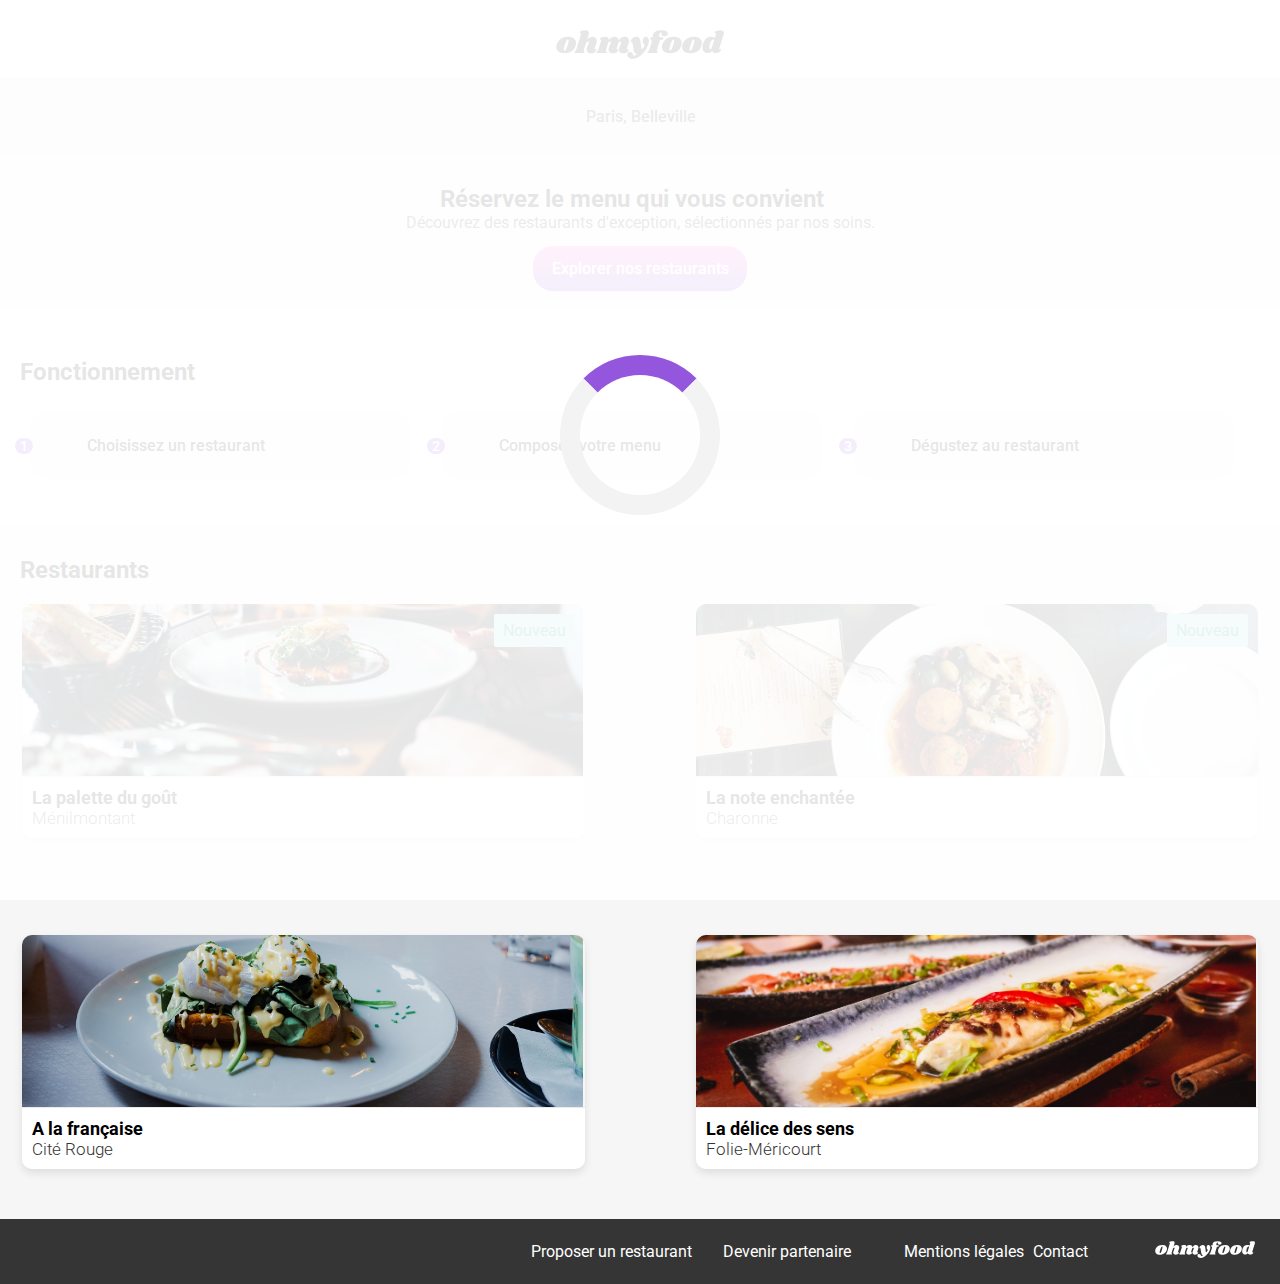
<file: index.html>
<!DOCTYPE html>
<html lang="fr">
<head>
    <meta charset="UTF-8">
    <meta name="viewport" content="width=device-width, initial-scale=1.0">
    <link rel="preconnect" href="https://fonts.googleapis.com">
    <link rel="preconnect" href="https://fonts.gstatic.com" crossorigin>
    <link href="https://fonts.googleapis.com/css2?family=Roboto:ital,wght@0,100;0,300;0,400;0,500;0,700;0,900;1,100;1,300;1,400;1,500;1,700;1,900&family=Shrikhand&display=swap" rel="stylesheet">
    <link rel="stylesheet" href="https://cdnjs.cloudflare.com/ajax/libs/font-awesome/6.2.1/css/all.min.css" integrity="sha512-MV7K8+y+gLIBoVD59lQIYicR65iaqukzvf/nwasF0nqhPay5w/9lJmVM2hMDcnK1OnMGCdVK+iQrJ7lzPJQd1w==" crossorigin="anonymous" referrerpolicy="no-referrer" />
    <link rel="stylesheet" href="assets/css/style.css">
    <title>Ohmyfood</title>
</head>
<body>
    <header class="container-header">
        <div class="container-header-logo">
            <img src="./assets/images/logo/ohmyfood.svg" alt="Logo" class="logo">
        </div>
        <div class="location-container">
            <div class="icone-location-container">
                <i class="fa-solid fa-location-dot"></i>
            </div>
            <div class="adress-location">
                <p class="adress-location-txt">Paris, Belleville</p>
            </div>
        </div>
    </header>
    <div class="loading-overlay">
        <div class="loader"></div>
        <div class="progress-bar-container">
            <div class="progress-bar"></div>
        </div>
    </div>
    <main class="container-main">
        <section class="entete">
            <div class="entete-title-container">
                <h1>Réservez le menu qui vous convient</h1>
            </div>
            <div class="entete-info-container">
                <p>Découvrez des restaurants d'exception, sélectionnés par nos soins.</p>
            </div>
            <div class="entete-btn-container">
                <a href="#restaurants" class="entete-btn">Explorer nos restaurants</a>
            </div>
        </section>
        <section class="fonctionnement">
            <div class="fonctionnement-title">
                <h2>Fonctionnement</h2>
            </div>
            <nav class="fonctionnement-nav">
                <ul class="fonctionnement-nav-container">
                    <li class="fonctionnement-nav-txt">
                        <a href="">
                            <div class="fonctionnement-nav-link">
                                <p class="fonctionnement-pastille">1</p>
                                <i class="fa-solid fa-mobile-screen-button fonctionnement-icone"></i>
                                <p class="fonctionnement-txt">Choisissez un restaurant</p>
                            </div>
                        </a>
                    </li>
                    <li class="fonctionnement-nav-txt">
                        <a href="">
                            <div class="fonctionnement-nav-link">
                                <p class="fonctionnement-pastille">2</p>
                                <i class="fa-solid fa-list fonctionnement-icone"></i>
                                <p class="fonctionnement-txt">Composez votre menu</p>
                            </div>
                        </a>
                    </li>
                    <li class="fonctionnement-nav-txt">
                        <a href="">
                            <div class="fonctionnement-nav-link">
                                <p class="fonctionnement-pastille">3</p>
                                <i class="fa-solid fa-store fonctionnement-icone"></i>
                                <p class="fonctionnement-txt">Dégustez au restaurant</p>
                            </div>
                        </a>
                    </li>
                </ul>
            </nav>
        </section>
        <section class="restaurants" id="restaurants">
            <div class="restaurants-title">
                <h2>Restaurants</h2>
            </div>
            <div class="restaurants-cards">
                <div class="card-restaurants">
                    <div class="card-restaurants-img">
                        <a href="./lapalettedugout.html">
                            <img src="assets/images/restaurants/jay-wennington.jpg" alt="">
                        </a>
                        <div class="card-restaurants-img-btn">Nouveau</div>
                    </div>
                    <div class="card-restaurant-info">
                        <div class="card-restaurant-info-txt-container">
                            <h3>La palette du goût</h3>
                            <p class="card-restaurant-info-txt">Ménilmontant</p>
                        </div>
                        <div class="card-restaurant-rating">
                            <input type="checkbox" id="rating1" class="rating-checkbox">
                            <label for="rating1" class="fa-regular fa-heart card-restaurant-rating-icone"></label>
                            <label for="rating1" class="fa-solid fa-heart card-restaurant-rating-icone-hover"></label>
                        </div>
                    </div>
                </div>
                <div class="card-restaurants note-enchantee">
                    <div class="card-restaurants-img">
                        <a href="lanoteenchantee.html">
                            <img src="assets/images/restaurants/stil.jpg" alt="">
                        </a>
                        <div class="card-restaurants-img-btn">Nouveau</div>
                    </div>
                    <div class="card-restaurant-info">
                        <div class="card-restaurant-info-txt-container">
                            <h3>La note enchantée</h3>
                            <p class="card-restaurant-info-txt">Charonne</p>
                        </div>
                        <div class="card-restaurant-rating">
                            <input type="checkbox" id="rating2" class="rating-checkbox">
                            <label for="rating2" class="fa-regular fa-heart card-restaurant-rating-icone"></label>
                            <label for="rating2" class="fa-solid fa-heart card-restaurant-rating-icone-hover"></label>
                        </div>
                    </div>
                </div>
                <div class="card-restaurants">
                    <div class="card-restaurants-img">
                        <a href="alafrancaise.html">
                            <img src="assets/images/restaurants/toa-heftiba.jpg" alt="">
                        </a>
                    </div>
                    <div class="card-restaurant-info">
                        <div class="card-restaurant-info-txt-container">
                            <h3>A la française</h3>
                            <p class="card-restaurant-info-txt">Cité Rouge</p>
                        </div>
                        <div class="card-restaurant-rating">
                            <input type="checkbox" id="rating3" class="rating-checkbox">
                            <label for="rating3" class="fa-regular fa-heart card-restaurant-rating-icone"></label>
                            <label for="rating3" class="fa-solid fa-heart card-restaurant-rating-icone-hover"></label>
                        </div>
                    </div>
                </div>
                <div class="card-restaurants">
                    <div class="card-restaurants-img">
                        <a href="ledelicedessens.html">
                            <img src="assets/images/restaurants/louis-hansel-shotsoflouis.jpg" alt="">
                        </a>
                    </div>
                    <div class="card-restaurant-info">
                        <div class="card-restaurant-info-txt-container">
                            <h3>La délice des sens</h3>
                            <p class="card-restaurant-info-txt">Folie-Méricourt</p>
                        </div>
                        <div class="card-restaurant-rating">
                            <input type="checkbox" id="rating4" class="rating-checkbox">
                            <label for="rating4" class="fa-regular fa-heart card-restaurant-rating-icone"></label>
                            <label for="rating4" class="fa-solid fa-heart card-restaurant-rating-icone-hover"></label>
                        </div>
                    </div>
                </div>
            </div>
        </section>
    </main>
    <footer class="container-footer">
        <div class="footer">
            <div class="footer-logo-container">
                <img src="assets/images/logo/ohmyfood.svg" alt="">
            </div>
            <div class="footer-info-container">
                <ul class="footer-info-txt-container1">
                    <li class="footer-info-txt-content1">
                        <a href="">
                            <div class="footer-info-txt-content-container">
                                <div class="footer-icon-container">
                                    <i class="fa-solid fa-utensils footer-info-icone"></i>
                                </div>
                                <div class="footer-text-container">
                                    <p class="footer-info-txt-content-txt">Proposer un restaurant</p>
                                </div>
                            </div>
                        </a>
                    </li>
                    <li class="footer-info-txt-content1">
                        <a href="">
                            <div class="footer-info-txt-content-container">
                                <div class="footer-icon-container">
                                    <i class="fa-solid fa-handshake-angle footer-info-icone"></i>
                                </div>
                                <div class="footer-text-container">
                                    <p class="footer-info-txt-content-txt">Devenir partenaire</p>
                                </div>
                            </div>
                        </a>
                    </li>
                </ul>
                <ul class="footer-info-txt-container2">
                    <li class="footer-info-txt-content2">
                        <a href="">
                            <p class="footer-info-txt-content-txt">Mentions légales</p>
                        </a>
                    </li>
                    <li class="footer-info-txt-content2">
                        <a href="mailto:contact@ohmyfood.com">
                            <p class="footer-info-txt-content-txt">Contact</p>
                        </a>
                    </li>
                </ul>
            </div>
        </div>
    </footer>
</body>
</html>
</file>
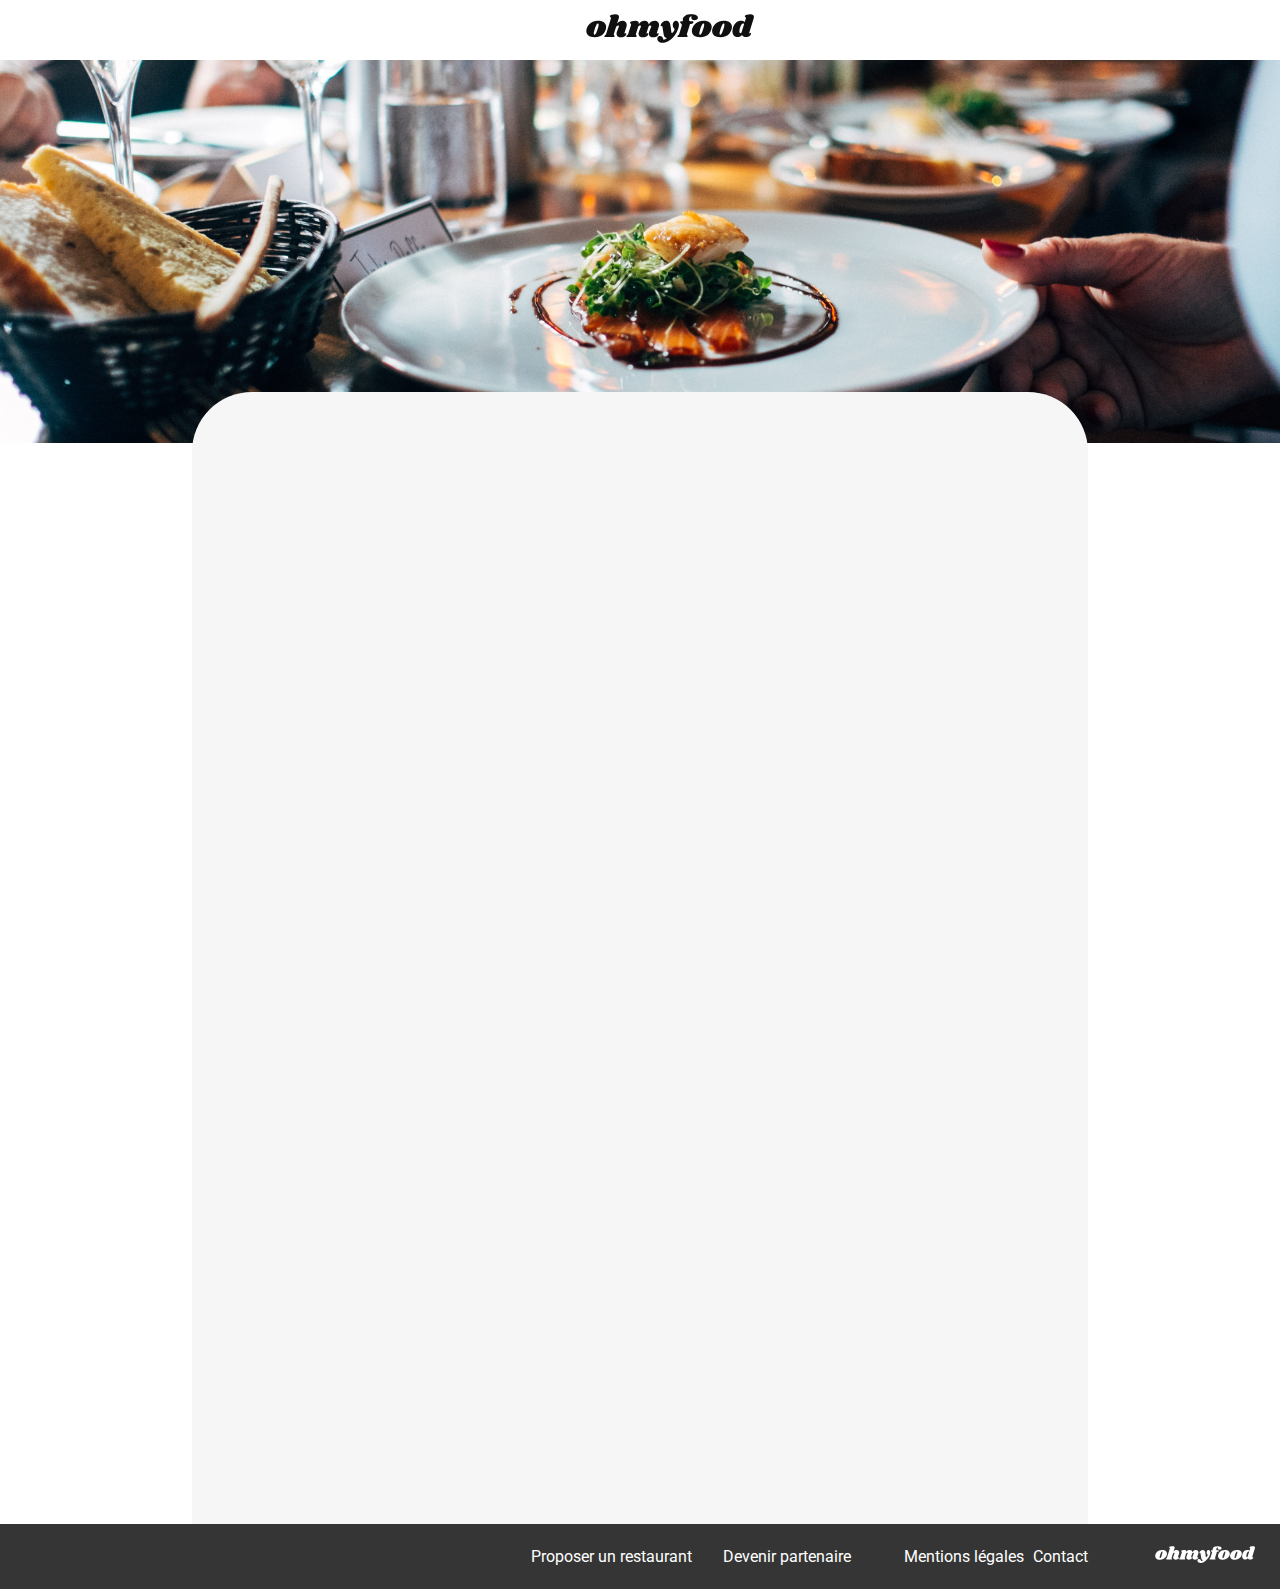
<file: alafrancaise.html>
<!DOCTYPE html>
<html lang="fr">
<head>
    <meta charset="UTF-8">
    <meta name="viewport" content="width=device-width, initial-scale=1.0">
    <link rel="preconnect" href="https://fonts.googleapis.com">
    <link rel="preconnect" href="https://fonts.gstatic.com" crossorigin>
    <link href="https://fonts.googleapis.com/css2?family=Roboto:ital,wght@0,100;0,300;0,400;0,500;0,700;0,900;1,100;1,300;1,400;1,500;1,700;1,900&family=Shrikhand&display=swap" rel="stylesheet">
    <link rel="stylesheet" href="https://cdnjs.cloudflare.com/ajax/libs/font-awesome/6.2.1/css/all.min.css" integrity="sha512-MV7K8+y+gLIBoVD59lQIYicR65iaqukzvf/nwasF0nqhPay5w/9lJmVM2hMDcnK1OnMGCdVK+iQrJ7lzPJQd1w==" crossorigin="anonymous" referrerpolicy="no-referrer" />
    <link rel="stylesheet" href="assets/css/style.css">
    <link rel="stylesheet" href="assets/css/style-menu.css">
    <title>Ohmyfood</title>
</head>
<body>
    <header class="container-menu-header">
        <div class="container-menu-header-logo">
            <div class="btn-back-container">
                <a href="index.html">
                    <i class="fa-solid fa-arrow-left icone-menu" title="page d'acceuil" aria-hidden="true"></i>
                </a>
            </div>
            <div class="logo-container">
                <img src="./assets/images/logo/ohmyfood.svg" alt="Logo" class="logo">
            </div>
        </div>
    </header>
    <main class="container-menu">
        <div class="menu-entete">
            <img src="assets/images/restaurants/jay-wennington.jpg" alt="" class="menu-entete-img">
        </div>
        <section class="content">
            <div class="menu-title fade-in-section">
                <div class="menu-entete-title-container fade-in-section">
                    <h1 class="menut-entete-title">À la française</h1>
                </div>
                <div class="card-restaurant-rating card-menu-rating">
                    <input type="checkbox" id="rating1" class="rating-checkbox">
                    <label for="rating1" class="fa-regular fa-heart card-restaurant-rating-icone"></label>
                    <label for="rating1" class="fa-solid fa-heart card-restaurant-rating-icone-hover"></label>
                </div>
            </div>
            <div class="menu-detail fade-in-section">
                <div class="menu-detail-title-container">
                    <h2 class="menu-detail-title">Entrées</h2>
                </div>
                <a href="">
                    <div class="menu-card">
                        <div class="menu-card-container">
                            <h3 class="menu-card-title">Tartare de poulpe acidulé</h3>
                            <p class="menu-card-name">Aux zestes d'orange</p>
                        </div>
                        <div class="menu-card-price-container">
                            25€
                        </div>
                        <div class="menu-card-extra">
                            <i class="fas fa-check-circle"></i>
                        </div>
                    </div>
                </a>
                <a href="">
                    <div class="menu-card">
                        <div class="menu-card-container">
                            <h3 class="menu-card-title">Velouté de légumes d'antan</h3>
                            <p class="menu-card-name">Carotte, panais, topinambour</p>
                        </div>
                        <div class="menu-card-price-container">
                            <p class="menu-card-price">35€</p>
                        </div>
                        <div class="menu-card-extra">
                            <i class="fas fa-check-circle"></i>
                        </div>
                    </div>
                </a>
                <a href="">
                    <div class="menu-card">
                        <div class="menu-card-container">
                            <h3 class="menu-card-title">Soupe à l'oignon</h3>
                            <p class="menu-card-name">Revisitée</p>
                        </div>
                        <div class="menu-card-price-container">
                            <p class="menu-card-price">20€</p>
                        </div>
                        <div class="menu-card-extra">
                            <i class="fas fa-check-circle"></i>
                        </div>
                    </div>
                </a>
            </div>
            <div class="menu-detail fade-in-section">
                <div class="menu-detail-title-container">
                    <h2 class="menu-detail-title">Plats</h2>
                </div>
                <a href="">
                    <div class="menu-card">
                        <div class="menu-card-container">
                            <h3 class="menu-card-title">Coquilles Saint-Jacques</h3>
                            <p class="menu-card-name">Accompagnées d'une purée de panais</p>
                        </div>
                        <div class="menu-card-price-container">
                            <p class="menu-card-price">40€</p>
                        </div>
                        <div class="menu-card-extra">
                            <i class="fas fa-check-circle"></i>
                        </div>
                    </div>
                </a>
                <a href="">
                    <div class="menu-card">
                        <div class="menu-card-container">
                            <h3 class="menu-card-title">Magret de canard</h3>
                            <p class="menu-card-name">Et parmentier de pommes de terre</p>
                        </div>
                        <div class="menu-card-price-container">
                            <p class="menu-card-price">35€</p>
                        </div>
                        <div class="menu-card-extra">
                            <i class="fas fa-check-circle"></i>
                        </div>
                    </div>
                </a>
                <a href="">
                    <div class="menu-card">
                        <div class="menu-card-container">
                            <h3 class="menu-card-title">Pigeonneau d’Ille-et-Vilaine</h3>
                            <p class="menu-card-name">Sur son lit de gnocchis aux légumes</p>
                        </div>
                        <div class="menu-card-price-container">
                            <p class="menu-card-price">44€</p>
                        </div>
                        <div class="menu-card-extra">
                            <i class="fas fa-check-circle"></i>
                        </div>
                    </div>
                </a>
            </div>
            <div class="menu-detail fade-in-section">
                <div class="menu-detail-title-container">
                    <h2 class="menu-detail-title">Desserts</h2>
                </div>
                <a href="">
                    <div class="menu-card">
                        <div class="menu-card-container">
                            <h3 class="menu-card-title">Pétales de violettes glacés</h3>
                            <p class="menu-card-name">Et purée de noisettes</p>
                        </div>
                        <div class="menu-card-price-container">
                            <p class="menu-card-price">18€</p>
                        </div>
                        <div class="menu-card-extra">
                            <i class="fas fa-check-circle"></i>
                        </div>
                    </div>
                </a>
                <a href="">
                    <div class="menu-card">
                        <div class="menu-card-container">
                            <h3 class="menu-card-title">Fondant au chocolat</h3>
                            <p class="menu-card-name">Revisité</p>
                        </div>
                        <div class="menu-card-price-container">
                            <p class="menu-card-price">22€</p>
                        </div>
                        <div class="menu-card-extra">
                            <i class="fas fa-check-circle"></i>
                        </div>
                    </div>
                </a>
                <a href="">
                    <div class="menu-card">
                        <div class="menu-card-container">
                            <h3 class="menu-card-title">Millefeuille croustillant</h3>
                            <p class="menu-card-name">Myrtilles et pâte d’amande</p>
                        </div>
                        <div class="menu-card-price-container">
                            <p class="menu-card-price">23€</p>
                        </div>
                        <div class="menu-card-extra">
                            <i class="fas fa-check-circle"></i>
                        </div>
                    </div>
                </a>
            </div>
            <div class="entete-btn-container menu-btn fade-in-section">
                <button type="submit" class="entete-btn">Commander</button>
            </div>
        </section>
    </main>
    <footer class="container-footer">
        <div class="footer">
            <div class="footer-logo-container">
                <img src="assets/images/logo/ohmyfood.svg" alt="">
            </div>
            <div class="footer-info-container">
                <ul class="footer-info-txt-container1">
                    <li class="footer-info-txt-content1">
                        <a href="">
                            <div class="footer-info-txt-content-container">
                                <div class="footer-icon-container">
                                    <i class="fa-solid fa-utensils footer-info-icone"></i>
                                </div>
                                <div class="footer-text-container">
                                    <p class="footer-info-txt-content-txt">Proposer un restaurant</p>
                                </div>
                            </div>
                        </a>
                    </li>
                    <li class="footer-info-txt-content1">
                        <a href="">
                            <div class="footer-info-txt-content-container">
                                <div class="footer-icon-container">
                                    <i class="fa-solid fa-handshake-angle footer-info-icone"></i>
                                </div>
                                <div class="footer-text-container">
                                    <p class="footer-info-txt-content-txt">Devenir partenaire</p>
                                </div>
                            </div>
                        </a>
                    </li>
                </ul>
                <ul class="footer-info-txt-container2">
                    <li class="footer-info-txt-content2">
                        <a href="">
                            <p class="footer-info-txt-content-txt">Mentions légales</p>
                        </a>
                    </li>
                    <li class="footer-info-txt-content2">
                        <a href="mailto:contact@ohmyfood.com">
                            <p class="footer-info-txt-content-txt">Contact</p>
                        </a>
                    </li>
                </ul>
            </div>
        </div>
    </footer>
</body>
</html>
</file>
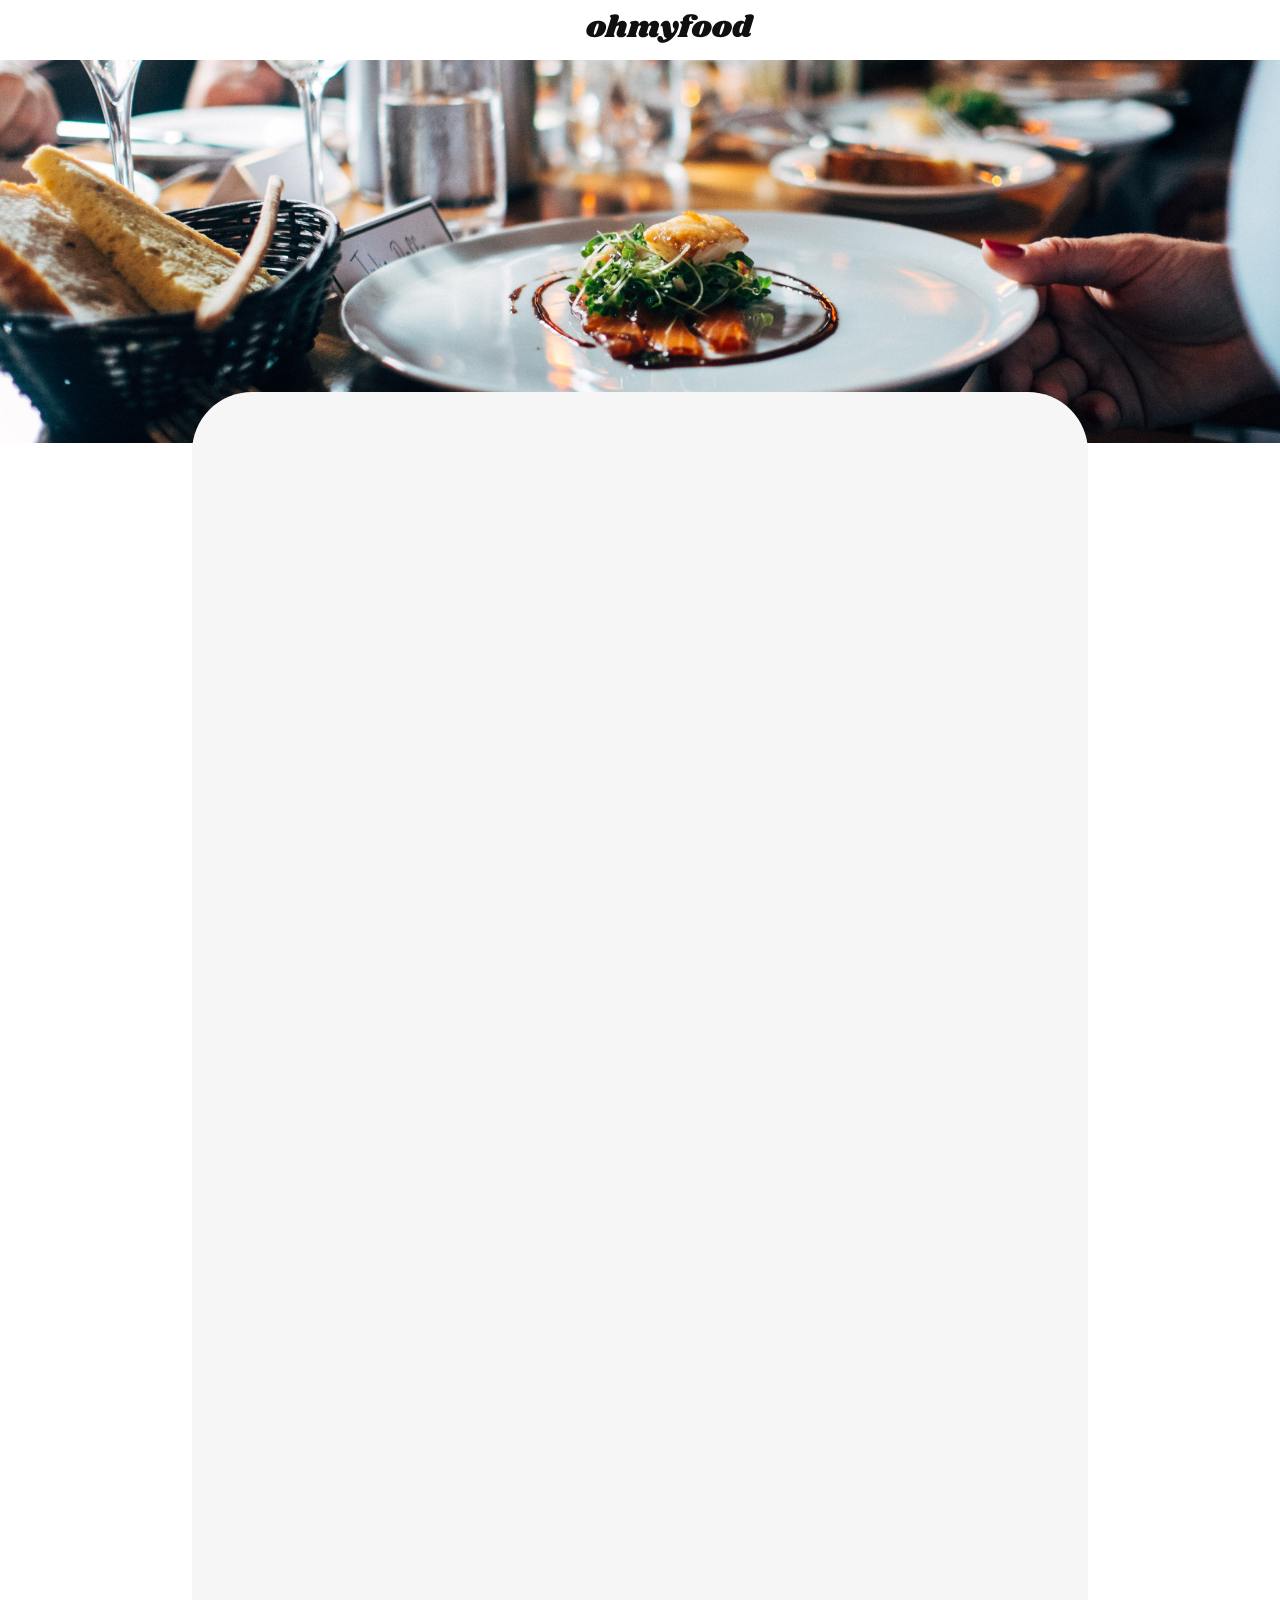
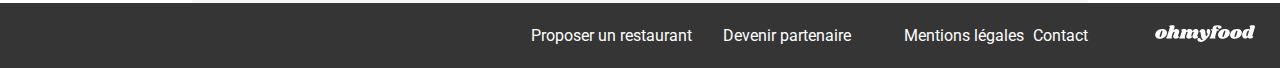
<file: lanoteenchantee.html>
<!DOCTYPE html>
<html lang="fr">
<head>
    <meta charset="UTF-8">
    <meta name="viewport" content="width=device-width, initial-scale=1.0">
    <link rel="preconnect" href="https://fonts.googleapis.com">
    <link rel="preconnect" href="https://fonts.gstatic.com" crossorigin>
    <link href="https://fonts.googleapis.com/css2?family=Roboto:ital,wght@0,100;0,300;0,400;0,500;0,700;0,900;1,100;1,300;1,400;1,500;1,700;1,900&family=Shrikhand&display=swap" rel="stylesheet">
    <link rel="stylesheet" href="https://cdnjs.cloudflare.com/ajax/libs/font-awesome/6.2.1/css/all.min.css" integrity="sha512-MV7K8+y+gLIBoVD59lQIYicR65iaqukzvf/nwasF0nqhPay5w/9lJmVM2hMDcnK1OnMGCdVK+iQrJ7lzPJQd1w==" crossorigin="anonymous" referrerpolicy="no-referrer" />
    <link rel="stylesheet" href="assets/css/style.css">
    <link rel="stylesheet" href="assets/css/style-menu.css">
    <title>Ohmyfood</title>
</head>
<body>
    <header class="container-menu-header">
        <div class="container-menu-header-logo">
            <div class="btn-back-container">
                <a href="index.html">
                    <i class="fa-solid fa-arrow-left icone-menu" title="page d'acceuil" aria-hidden="true"></i>
                </a>
            </div>
            <div class="logo-container">
                <img src="./assets/images/logo/ohmyfood.svg" alt="Logo" class="logo">
            </div>
        </div>
    </header>
    <main class="container-menu">
        <div class="menu-entete">
            <img src="assets/images/restaurants/jay-wennington.jpg" alt="" class="menu-entete-img">
        </div>
        <section class="content">
            <div class="menu-title fade-in-section">
                <div class="menu-entete-title-container fade-in-section">
                    <h1 class="menut-entete-title">La note enchantée</h1>
                </div>
                <div class="card-restaurant-rating card-menu-rating">
                    <input type="checkbox" id="rating1" class="rating-checkbox">
                    <label for="rating1" class="fa-regular fa-heart card-restaurant-rating-icone"></label>
                    <label for="rating1" class="fa-solid fa-heart card-restaurant-rating-icone-hover"></label>
                </div>
            </div>
            <div class="menu-detail fade-in-section">
                <div class="menu-detail-title-container">
                    <h2 class="menu-detail-title">Entrées</h2>
                </div>
                <a href="">
                    <div class="menu-card">
                        <div class="menu-card-container">
                            <h3 class="menu-card-title">Ravioles de foie gras</h3>
                            <p class="menu-card-name">Accompagnées de leur crème à la truffe</p>
                        </div>
                        <div class="menu-card-price-container">
                            25€
                        </div>
                        <div class="menu-card-extra">
                            <i class="fas fa-check-circle"></i>
                        </div>
                    </div>
                </a>
                <a href="">
                    <div class="menu-card">
                        <div class="menu-card-container">
                            <h3 class="menu-card-title">Caviar osciètre</h3>
                            <p class="menu-card-name">Sur blini à la farine de blé noir</p>
                        </div>
                        <div class="menu-card-price-container">
                            <p class="menu-card-price">35€</p>
                        </div>
                        <div class="menu-card-extra">
                            <i class="fas fa-check-circle"></i>
                        </div>
                    </div>
                </a>
                <a href="">
                    <div class="menu-card">
                        <div class="menu-card-container">
                            <h3 class="menu-card-title">Homard et espuma de potiron</h3>
                            <p class="menu-card-name">Marinés aux zestes d'orange</p>
                        </div>
                        <div class="menu-card-price-container">
                            <p class="menu-card-price">20€</p>
                        </div>
                        <div class="menu-card-extra">
                            <i class="fas fa-check-circle"></i>
                        </div>
                    </div>
                </a>
                <a href="">
                    <div class="menu-card">
                        <div class="menu-card-container">
                            <h3 class="menu-card-title">Foie gras de canard cuit entier</h3>
                            <p class="menu-card-name">Confiture de figue et pain toasté</p>
                        </div>
                        <div class="menu-card-price-container">
                            <p class="menu-card-price">35€</p>
                        </div>
                        <div class="menu-card-extra">
                            <i class="fas fa-check-circle"></i>
                        </div>
                    </div>
                </a>
            </div>
            <div class="menu-detail fade-in-section">
                <div class="menu-detail-title-container">
                    <h2 class="menu-detail-title">Plats</h2>
                </div>
                <a href="">
                    <div class="menu-card">
                        <div class="menu-card-container">
                            <h3 class="menu-card-title">Noix de coquilles Saint-Jacques</h3>
                            <p class="menu-card-name">Sur lit de purée de céleri-rave</p>
                        </div>
                        <div class="menu-card-price-container">
                            <p class="menu-card-price">40€</p>
                        </div>
                        <div class="menu-card-extra">
                            <i class="fas fa-check-circle"></i>
                        </div>
                    </div>
                </a>
                <a href="">
                    <div class="menu-card">
                        <div class="menu-card-container">
                            <h3 class="menu-card-title">Langoustine poêlée</h3>
                            <p class="menu-card-name">Purée de patate douce</p>
                        </div>
                        <div class="menu-card-price-container">
                            <p class="menu-card-price">35€</p>
                        </div>
                        <div class="menu-card-extra">
                            <i class="fas fa-check-circle"></i>
                        </div>
                    </div>
                </a>
                <a href="">
                    <div class="menu-card">
                        <div class="menu-card-container">
                            <h3 class="menu-card-title">Mijoté de queue de bœuf</h3>
                            <p class="menu-card-name">Et riz sauvage aux zestes de citron</p>
                        </div>
                        <div class="menu-card-price-container">
                            <p class="menu-card-price">44€</p>
                        </div>
                        <div class="menu-card-extra">
                            <i class="fas fa-check-circle"></i>
                        </div>
                    </div>
                </a>
            </div>
            <div class="menu-detail fade-in-section">
                <div class="menu-detail-title-container">
                    <h2 class="menu-detail-title">Desserts</h2>
                </div>
                <a href="">
                    <div class="menu-card">
                        <div class="menu-card-container">
                            <h3 class="menu-card-title">Macaron noisette et chocolat</h3>
                            <p class="menu-card-name">Glace au caramel brun et sel de Guérande</p>
                        </div>
                        <div class="menu-card-price-container">
                            <p class="menu-card-price">18€</p>
                        </div>
                        <div class="menu-card-extra">
                            <i class="fas fa-check-circle"></i>
                        </div>
                    </div>
                </a>
                <a href="">
                    <div class="menu-card">
                        <div class="menu-card-container">
                            <h3 class="menu-card-title">Baba au rhum revisité</h3>
                            <p class="menu-card-name">Avec son coulis de citron</p>
                        </div>
                        <div class="menu-card-price-container">
                            <p class="menu-card-price">22€</p>
                        </div>
                        <div class="menu-card-extra">
                            <i class="fas fa-check-circle"></i>
                        </div>
                    </div>
                </a>
                <a href="">
                    <div class="menu-card">
                        <div class="menu-card-container">
                            <h3 class="menu-card-title">Tarte au citron meringuée</h3>
                            <p class="menu-card-name">Déstructurée</p>
                        </div>
                        <div class="menu-card-price-container">
                            <p class="menu-card-price">23€</p>
                        </div>
                        <div class="menu-card-extra">
                            <i class="fas fa-check-circle"></i>
                        </div>
                    </div>
                </a>
            </div>
            <div class="entete-btn-container menu-btn fade-in-section">
                <button type="submit" class="entete-btn">Commander</button>
            </div>
        </section>
    </main>
    <footer class="container-footer">
        <div class="footer">
            <div class="footer-logo-container">
                <img src="assets/images/logo/ohmyfood.svg" alt="">
            </div>
            <div class="footer-info-container">
                <ul class="footer-info-txt-container1">
                    <li class="footer-info-txt-content1">
                        <a href="">
                            <div class="footer-info-txt-content-container">
                                <div class="footer-icon-container">
                                    <i class="fa-solid fa-utensils footer-info-icone"></i>
                                </div>
                                <div class="footer-text-container">
                                    <p class="footer-info-txt-content-txt">Proposer un restaurant</p>
                                </div>
                            </div>
                        </a>
                    </li>
                    <li class="footer-info-txt-content1">
                        <a href="">
                            <div class="footer-info-txt-content-container">
                                <div class="footer-icon-container">
                                    <i class="fa-solid fa-handshake-angle footer-info-icone"></i>
                                </div>
                                <div class="footer-text-container">
                                    <p class="footer-info-txt-content-txt">Devenir partenaire</p>
                                </div>
                            </div>
                        </a>
                    </li>
                </ul>
                <ul class="footer-info-txt-container2">
                    <li class="footer-info-txt-content2">
                        <a href="">
                            <p class="footer-info-txt-content-txt">Mentions légales</p>
                        </a>
                    </li>
                    <li class="footer-info-txt-content2">
                        <a href="mailto:contact@ohmyfood.com">
                            <p class="footer-info-txt-content-txt">Contact</p>
                        </a>
                    </li>
                </ul>
            </div>
        </div>
    </footer>
</body>
</html>
</file>
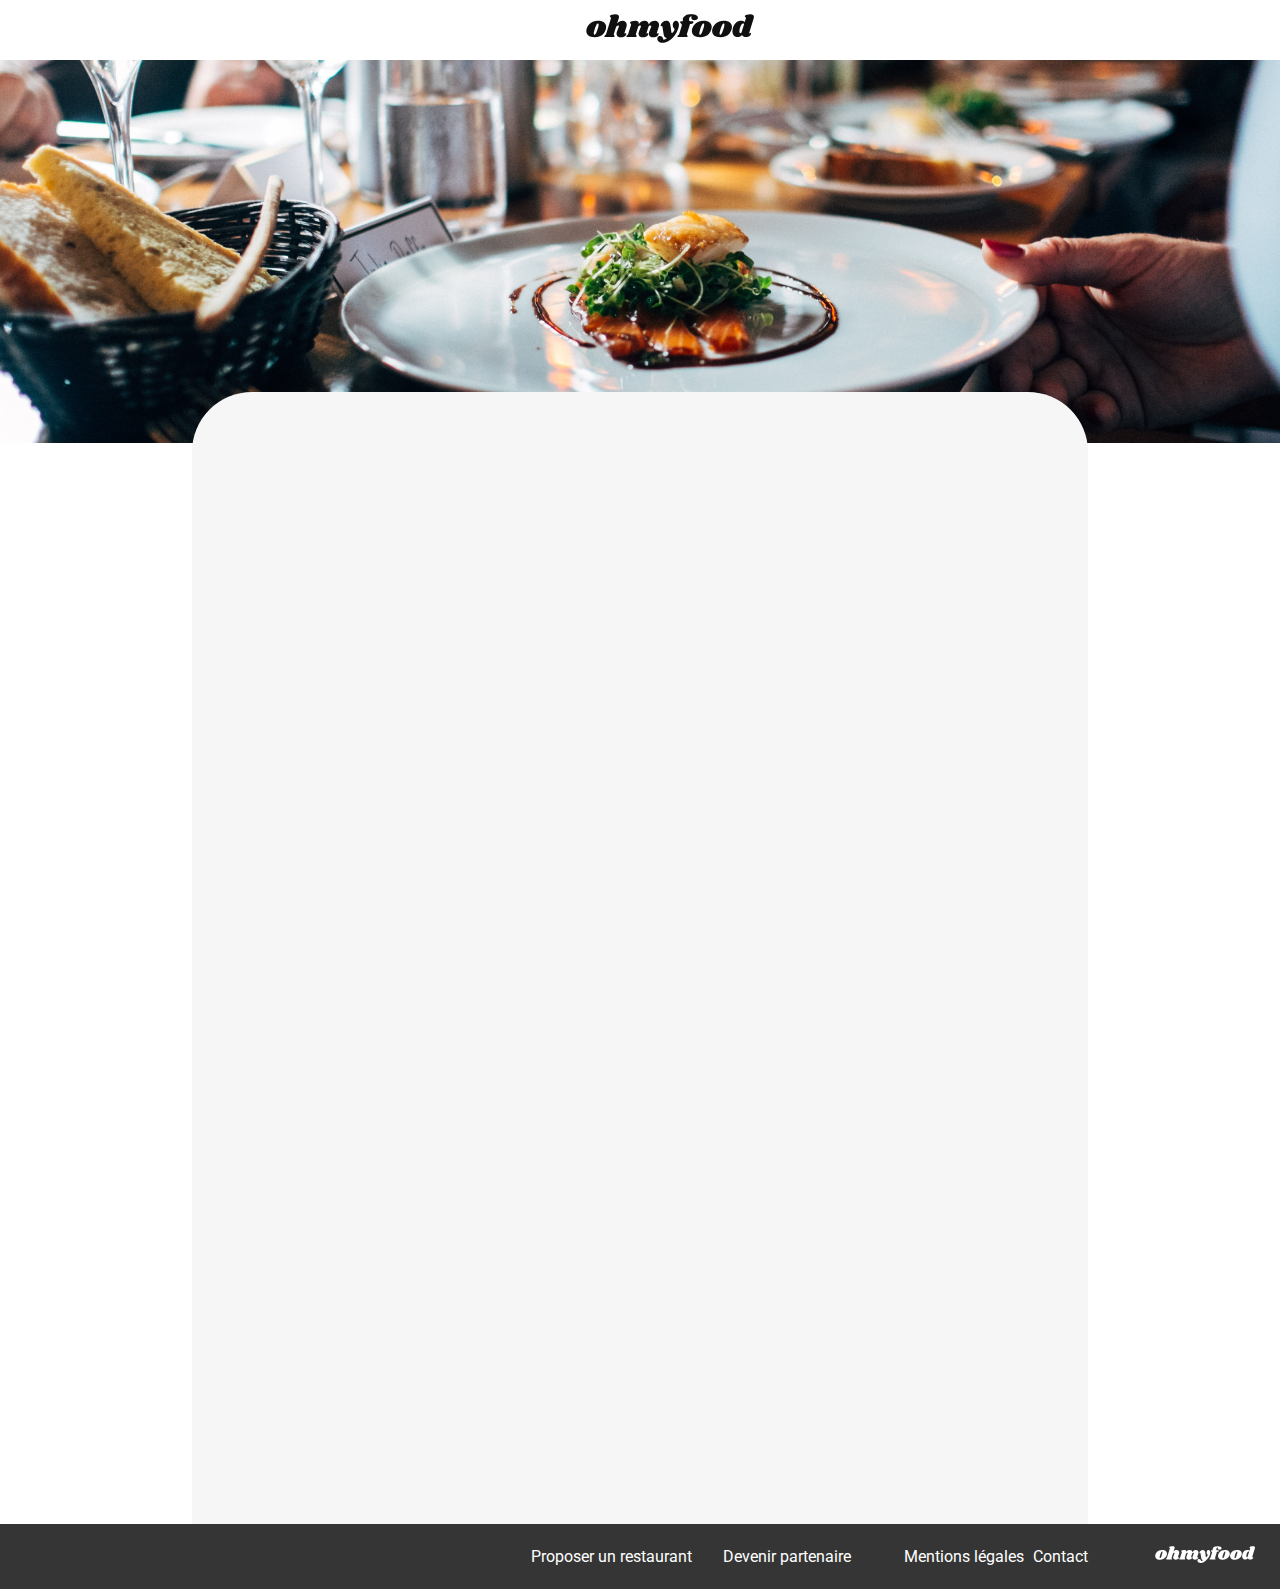
<file: lapalettedugout.html>
<!DOCTYPE html>
<html lang="fr">
<head>
    <meta charset="UTF-8">
    <meta name="viewport" content="width=device-width, initial-scale=1.0">
    <link rel="preconnect" href="https://fonts.googleapis.com">
    <link rel="preconnect" href="https://fonts.gstatic.com" crossorigin>
    <link href="https://fonts.googleapis.com/css2?family=Roboto:ital,wght@0,100;0,300;0,400;0,500;0,700;0,900;1,100;1,300;1,400;1,500;1,700;1,900&family=Shrikhand&display=swap" rel="stylesheet">
    <link rel="stylesheet" href="https://cdnjs.cloudflare.com/ajax/libs/font-awesome/6.2.1/css/all.min.css" integrity="sha512-MV7K8+y+gLIBoVD59lQIYicR65iaqukzvf/nwasF0nqhPay5w/9lJmVM2hMDcnK1OnMGCdVK+iQrJ7lzPJQd1w==" crossorigin="anonymous" referrerpolicy="no-referrer" />
    <link rel="stylesheet" href="assets/css/style.css">
    <link rel="stylesheet" href="assets/css/style-menu.css">
    <title>Ohmyfood</title>
</head>
<body>
    <header class="container-menu-header">
        <div class="container-menu-header-logo">
            <div class="btn-back-container">
                <a href="index.html">
                    <i class="fa-solid fa-arrow-left icone-menu" title="page d'acceuil" aria-hidden="true"></i>
                </a>
            </div>
            <div class="logo-container">
                <img src="./assets/images/logo/ohmyfood.svg" alt="Logo" class="logo">
            </div>
        </div>
    </header>
    <main class="container-menu">
        <div class="menu-entete">
            <img src="assets/images/restaurants/jay-wennington.jpg" alt="" class="menu-entete-img">
        </div>
        <section class="content">
            <div class="menu-title fade-in-section">
                <div class="menu-entete-title-container fade-in-section">
                    <h1 class="menut-entete-title">La palette du goût</h1>
                </div>
                <div class="card-restaurant-rating card-menu-rating">
                    <input type="checkbox" id="rating1" class="rating-checkbox">
                    <label for="rating1" class="fa-regular fa-heart card-restaurant-rating-icone"></label>
                    <label for="rating1" class="fa-solid fa-heart card-restaurant-rating-icone-hover"></label>
                </div>
            </div>
            <div class="menu-detail fade-in-section">
                <div class="menu-detail-title-container">
                    <h2 class="menu-detail-title">Entrées</h2>
                </div>
                <a href="">
                    <div class="menu-card">
                        <div class="menu-card-container">
                            <h3 class="menu-card-title">Fricassée d'escargots</h3>
                            <p class="menu-card-name">Au piment d'Espelette </p>
                        </div>
                        <div class="menu-card-price-container">
                            25€
                        </div>
                        <div class="menu-card-extra">
                            <i class="fas fa-check-circle"></i>
                        </div>
                    </div>
                </a>
                <a href="">
                    <div class="menu-card">
                        <div class="menu-card-container">
                            <h3 class="menu-card-title">Foie gras de canard mi-cuit</h3>
                            <p class="menu-card-name">Et ses copeaux de truffe noire</p>
                        </div>
                        <div class="menu-card-price-container">
                            <p class="menu-card-price">35€</p>
                        </div>
                        <div class="menu-card-extra">
                            <i class="fas fa-check-circle"></i>
                        </div>
                    </div>
                </a>
                <a href="">
                    <div class="menu-card">
                        <div class="menu-card-container">
                            <h3 class="menu-card-title">Œuf au plat</h3>
                            <p class="menu-card-name">Assaisonné à la truffe sur lit de caviar</p>
                        </div>
                        <div class="menu-card-price-container">
                            <p class="menu-card-price">20€</p>
                        </div>
                        <div class="menu-card-extra">
                            <i class="fas fa-check-circle"></i>
                        </div>
                    </div>
                </a>
            </div>
            <div class="menu-detail fade-in-section">
                <div class="menu-detail-title-container">
                    <h2 class="menu-detail-title">Plats</h2>
                </div>
                <a href="">
                    <div class="menu-card">
                        <div class="menu-card-container">
                            <h3 class="menu-card-title">Filet de bœuf aux herbes</h3>
                            <p class="menu-card-name">Accompagné de sa ribambelle de légumes</p>
                        </div>
                        <div class="menu-card-price-container">
                            <p class="menu-card-price">40€</p>
                        </div>
                        <div class="menu-card-extra">
                            <i class="fas fa-check-circle"></i>
                        </div>
                    </div>
                </a>
                <a href="">
                    <div class="menu-card">
                        <div class="menu-card-container">
                            <h3 class="menu-card-title">Parmentier de queue de bœuf</h3>
                            <p class="menu-card-name">À la truffe noire sur sa purée de panais</p>
                        </div>
                        <div class="menu-card-price-container">
                            <p class="menu-card-price">35€</p>
                        </div>
                        <div class="menu-card-extra">
                            <i class="fas fa-check-circle"></i>
                        </div>
                    </div>
                </a>
                <a href="">
                    <div class="menu-card">
                        <div class="menu-card-container">
                            <h3 class="menu-card-title">Filet de turbot</h3>
                            <p class="menu-card-name">Aux agrumes</p>
                        </div>
                        <div class="menu-card-price-container">
                            <p class="menu-card-price">44€</p>
                        </div>
                        <div class="menu-card-extra">
                            <i class="fas fa-check-circle"></i>
                        </div>
                    </div>
                </a>
            </div>
            <div class="menu-detail fade-in-section">
                <div class="menu-detail-title-container">
                    <h2 class="menu-detail-title">Desserts</h2>
                </div>
                <a href="">
                    <div class="menu-card">
                        <div class="menu-card-container">
                            <h3 class="menu-card-title">Paris-Brest</h3>
                            <p class="menu-card-name">Revisité</p>
                        </div>
                        <div class="menu-card-price-container">
                            <p class="menu-card-price">18€</p>
                        </div>
                        <div class="menu-card-extra">
                            <i class="fas fa-check-circle"></i>
                        </div>
                    </div>
                </a>
                <a href="">
                    <div class="menu-card">
                        <div class="menu-card-container">
                            <h3 class="menu-card-title">Macaron au chocolat d'exception </h3>
                            <p class="menu-card-name">Et sa glace à la vanille de Madagascar</p>
                        </div>
                        <div class="menu-card-price-container">
                            <p class="menu-card-price">22€</p>
                        </div>
                        <div class="menu-card-extra">
                            <i class="fas fa-check-circle"></i>
                        </div>
                    </div>
                </a>
                <a href="">
                    <div class="menu-card">
                        <div class="menu-card-container">
                            <h3 class="menu-card-title">Mousse au chocolat</h3>
                            <p class="menu-card-name">Au piment d'Espelette et à la truffe noire</p>
                        </div>
                        <div class="menu-card-price-container">
                            <p class="menu-card-price">23€</p>
                        </div>
                        <div class="menu-card-extra">
                            <i class="fas fa-check-circle"></i>
                        </div>
                    </div>
                </a>
            </div>
            <div class="entete-btn-container menu-btn fade-in-section">
                <button type="submit" class="entete-btn">Commander</button>
            </div>
        </section>
    </main>
    <footer class="container-footer">
        <div class="footer">
            <div class="footer-logo-container">
                <img src="assets/images/logo/ohmyfood.svg" alt="">
            </div>
            <div class="footer-info-container">
                <ul class="footer-info-txt-container1">
                    <li class="footer-info-txt-content1">
                        <a href="">
                            <div class="footer-info-txt-content-container">
                                <div class="footer-icon-container">
                                    <i class="fa-solid fa-utensils footer-info-icone"></i>
                                </div>
                                <div class="footer-text-container">
                                    <p class="footer-info-txt-content-txt">Proposer un restaurant</p>
                                </div>
                            </div>
                        </a>
                    </li>
                    <li class="footer-info-txt-content1">
                        <a href="">
                            <div class="footer-info-txt-content-container">
                                <div class="footer-icon-container">
                                    <i class="fa-solid fa-handshake-angle footer-info-icone"></i>
                                </div>
                                <div class="footer-text-container">
                                    <p class="footer-info-txt-content-txt">Devenir partenaire</p>
                                </div>
                            </div>
                        </a>
                    </li>
                </ul>
                <ul class="footer-info-txt-container2">
                    <li class="footer-info-txt-content2">
                        <a href="">
                            <p class="footer-info-txt-content-txt">Mentions légales</p>
                        </a>
                    </li>
                    <li class="footer-info-txt-content2">
                        <a href="mailto:contact@ohmyfood.com">
                            <p class="footer-info-txt-content-txt">Contact</p>
                        </a>
                    </li>
                </ul>
            </div>
        </div>
    </footer>
</body>
</html>
</file>
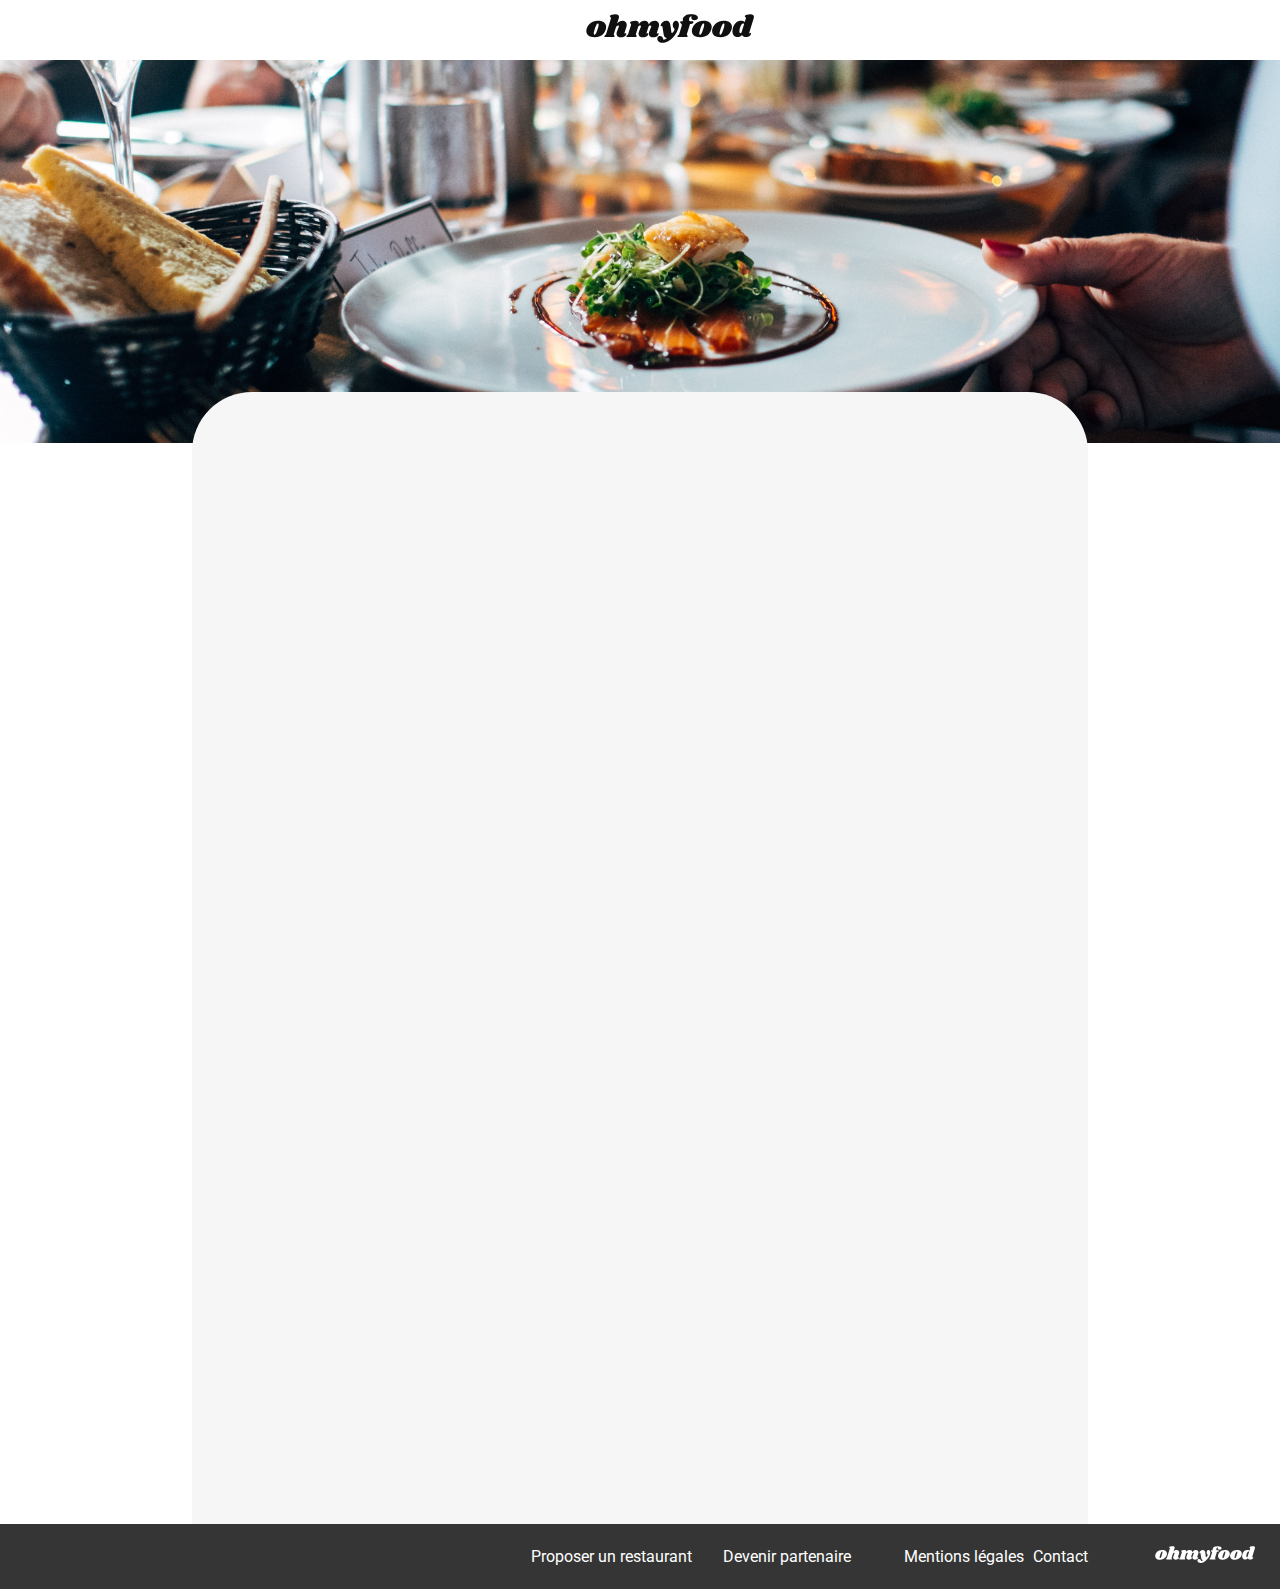
<file: ledelicedessens.html>
<!DOCTYPE html>
<html lang="fr">
<head>
    <meta charset="UTF-8">
    <meta name="viewport" content="width=device-width, initial-scale=1.0">
    <link rel="preconnect" href="https://fonts.googleapis.com">
    <link rel="preconnect" href="https://fonts.gstatic.com" crossorigin>
    <link href="https://fonts.googleapis.com/css2?family=Roboto:ital,wght@0,100;0,300;0,400;0,500;0,700;0,900;1,100;1,300;1,400;1,500;1,700;1,900&family=Shrikhand&display=swap" rel="stylesheet">
    <link rel="stylesheet" href="https://cdnjs.cloudflare.com/ajax/libs/font-awesome/6.2.1/css/all.min.css" integrity="sha512-MV7K8+y+gLIBoVD59lQIYicR65iaqukzvf/nwasF0nqhPay5w/9lJmVM2hMDcnK1OnMGCdVK+iQrJ7lzPJQd1w==" crossorigin="anonymous" referrerpolicy="no-referrer" />
    <link rel="stylesheet" href="assets/css/style.css">
    <link rel="stylesheet" href="assets/css/style-menu.css">
    <title>Ohmyfood</title>
</head>
<body>
    <header class="container-menu-header">
        <div class="container-menu-header-logo">
            <div class="btn-back-container">
                <a href="index.html">
                    <i class="fa-solid fa-arrow-left icone-menu" title="page d'acceuil" aria-hidden="true"></i>
                </a>
            </div>
            <div class="logo-container">
                <img src="./assets/images/logo/ohmyfood.svg" alt="Logo" class="logo">
            </div>
        </div>
    </header>
    <main class="container-menu">
        <div class="menu-entete">
            <img src="assets/images/restaurants/jay-wennington.jpg" alt="" class="menu-entete-img">
        </div>
        <section class="content">
            <div class="menu-title fade-in-section">
                <div class="menu-entete-title-container fade-in-section">
                    <h1 class="menut-entete-title">Le délice des sens</h1>
                </div>
                <div class="card-restaurant-rating card-menu-rating">
                    <input type="checkbox" id="rating1" class="rating-checkbox">
                    <label for="rating1" class="fa-regular fa-heart card-restaurant-rating-icone"></label>
                    <label for="rating1" class="fa-solid fa-heart card-restaurant-rating-icone-hover"></label>
                </div>
            </div>
            <div class="menu-detail fade-in-section">
                <div class="menu-detail-title-container">
                    <h2 class="menu-detail-title">Entrées</h2>
                </div>
                <a href="">
                    <div class="menu-card">
                        <div class="menu-card-container">
                            <h3 class="menu-card-title">Tartare de thon</h3>
                            <p class="menu-card-name">Assaisonné au yuzu</p>
                        </div>
                        <div class="menu-card-price-container">
                            25€
                        </div>
                        <div class="menu-card-extra">
                            <i class="fas fa-check-circle"></i>
                        </div>
                    </div>
                </a>
                <a href="">
                    <div class="menu-card">
                        <div class="menu-card-container">
                            <h3 class="menu-card-title">Bouchée de homard croustillant</h3>
                            <p class="menu-card-name">Et sa farandole de petits légumes</p>
                        </div>
                        <div class="menu-card-price-container">
                            <p class="menu-card-price">35€</p>
                        </div>
                        <div class="menu-card-extra">
                            <i class="fas fa-check-circle"></i>
                        </div>
                    </div>
                </a>
                <a href="">
                    <div class="menu-card">
                        <div class="menu-card-container">
                            <h3 class="menu-card-title">Velouté de cèpes</h3>
                            <p class="menu-card-name">Aux truffes</p>
                        </div>
                        <div class="menu-card-price-container">
                            <p class="menu-card-price">20€</p>
                        </div>
                        <div class="menu-card-extra">
                            <i class="fas fa-check-circle"></i>
                        </div>
                    </div>
                </a>
            </div>
            <div class="menu-detail fade-in-section">
                <div class="menu-detail-title-container">
                    <h2 class="menu-detail-title">Plats</h2>
                </div>
                <a href="">
                    <div class="menu-card">
                        <div class="menu-card-container">
                            <h3 class="menu-card-title">Poulet rôti aux herbes de Provence</h3>
                            <p class="menu-card-name">Et sa crème de truffe</p>
                        </div>
                        <div class="menu-card-price-container">
                            <p class="menu-card-price">40€</p>
                        </div>
                        <div class="menu-card-extra">
                            <i class="fas fa-check-circle"></i>
                        </div>
                    </div>
                </a>
                <a href="">
                    <div class="menu-card">
                        <div class="menu-card-container">
                            <h3 class="menu-card-title">Langouste rôtie</h3>
                            <p class="menu-card-name">Et ses légumes de saison</p>
                        </div>
                        <div class="menu-card-price-container">
                            <p class="menu-card-price">35€</p>
                        </div>
                        <div class="menu-card-extra">
                            <i class="fas fa-check-circle"></i>
                        </div>
                    </div>
                </a>
                <a href="">
                    <div class="menu-card">
                        <div class="menu-card-container">
                            <h3 class="menu-card-title">Côte de bœuf Angus</h3>
                            <p class="menu-card-name">Et sa purée de panais</p>
                        </div>
                        <div class="menu-card-price-container">
                            <p class="menu-card-price">44€</p>
                        </div>
                        <div class="menu-card-extra">
                            <i class="fas fa-check-circle"></i>
                        </div>
                    </div>
                </a>
            </div>
            <div class="menu-detail fade-in-section">
                <div class="menu-detail-title-container">
                    <h2 class="menu-detail-title">Desserts</h2>
                </div>
                <a href="">
                    <div class="menu-card">
                        <div class="menu-card-container">
                            <h3 class="menu-card-title">Farandole de desserts</h3>
                            <p class="menu-card-name">Du chef</p>
                        </div>
                        <div class="menu-card-price-container">
                            <p class="menu-card-price">18€</p>
                        </div>
                        <div class="menu-card-extra">
                            <i class="fas fa-check-circle"></i>
                        </div>
                    </div>
                </a>
                <a href="">
                    <div class="menu-card">
                        <div class="menu-card-container">
                            <h3 class="menu-card-title">Crème brulée </h3>
                            <p class="menu-card-name">Revisitée</p>
                        </div>
                        <div class="menu-card-price-container">
                            <p class="menu-card-price">22€</p>
                        </div>
                        <div class="menu-card-extra">
                            <i class="fas fa-check-circle"></i>
                        </div>
                    </div>
                </a>
                <a href="">
                    <div class="menu-card">
                        <div class="menu-card-container">
                            <h3 class="menu-card-title">Tiramisu</h3>
                            <p class="menu-card-name">À la noisette</p>
                        </div>
                        <div class="menu-card-price-container">
                            <p class="menu-card-price">23€</p>
                        </div>
                        <div class="menu-card-extra">
                            <i class="fas fa-check-circle"></i>
                        </div>
                    </div>
                </a>
            </div>
            <div class="entete-btn-container menu-btn fade-in-section">
                <button type="submit" class="entete-btn">Commander</button>
            </div>
        </section>
    </main>
    <footer class="container-footer">
        <div class="footer">
            <div class="footer-logo-container">
                <img src="assets/images/logo/ohmyfood.svg" alt="">
            </div>
            <div class="footer-info-container">
                <ul class="footer-info-txt-container1">
                    <li class="footer-info-txt-content1">
                        <a href="">
                            <div class="footer-info-txt-content-container">
                                <div class="footer-icon-container">
                                    <i class="fa-solid fa-utensils footer-info-icone"></i>
                                </div>
                                <div class="footer-text-container">
                                    <p class="footer-info-txt-content-txt">Proposer un restaurant</p>
                                </div>
                            </div>
                        </a>
                    </li>
                    <li class="footer-info-txt-content1">
                        <a href="">
                            <div class="footer-info-txt-content-container">
                                <div class="footer-icon-container">
                                    <i class="fa-solid fa-handshake-angle footer-info-icone"></i>
                                </div>
                                <div class="footer-text-container">
                                    <p class="footer-info-txt-content-txt">Devenir partenaire</p>
                                </div>
                            </div>
                        </a>
                    </li>
                </ul>
                <ul class="footer-info-txt-container2">
                    <li class="footer-info-txt-content2">
                        <a href="">
                            <p class="footer-info-txt-content-txt">Mentions légales</p>
                        </a>
                    </li>
                    <li class="footer-info-txt-content2">
                        <a href="mailto:contact@ohmyfood.com">
                            <p class="footer-info-txt-content-txt">Contact</p>
                        </a>
                    </li>
                </ul>
            </div>
        </div>
    </footer>
</body>
</html>
</file>
<file: assets/css/style.css>
/* Styles généraux */
* {
    margin: 0;
    padding: 0;
    box-sizing: border-box;
}

:root {
    --primary-color: #9356DC;
    --secondary-color: #FF79DA;
    --tertiary-color: #99E2D0;
}

.fa-solid {
    color: #353535;
}

html, body {
    font-size: 16px;
    background-color: white;
    color: #353535;
    font-family: 'Roboto', sans-serif;
    font-weight: 400;
}

h1, h2 {
    font-weight: bold;
    font-size: 24px;
    color: black;
}

h3 {
    font-size: 18px;
    font-weight: bold;
    color: black;
}

img {
    width: 100%;
    height: auto;
}

a {
    text-decoration: none;
    color: black;
    cursor: pointer;
}

ul {
    list-style-type: none;
}

body {
    margin: 0 auto;
    max-width: 1440px;
}

.container-main {
    padding: 0;
}

/* Header */
.container-header {
    display: flex;
    flex-direction: column;
    width: 100%;
    align-items: center;
}

.container-header-logo {
    margin-top: 14px;
    margin-bottom: 14px;
}

.logo {
    width: 168px;
    height: auto;
}

.location-container {
    display: flex;
    justify-content: center;
    align-items: center;
    gap: 16px;
    background-color: #EAEAEA;
    width: 100%;
    box-shadow: 0px 10px 18px -3px rgba(0, 0, 0, 0.4), 0 5px 15px rgba(0, 0, 0, 0.2)inset; /*corriger le shadow au dessus ui va vers l'intérieur*/ 
    padding-top: 14.5px;
    padding-bottom: 14.5px;
}

.adress-location {
    font-size: 16px;
    font-weight: 500;
    color: #353535;
    max-width: 125px;
    width: 100%;
    padding-top: 15px;
    padding-bottom: 15px;
}

/* Entête */
.entete {
    display: flex;
    flex-direction: column;
    text-align: center;
    padding-top: 39px;
    padding-bottom: 57px;
    background-color: #F6F6F6;
}

.entete-title-container {
    margin-left: 42px;
    margin-right: 58px;
}

.entete-btn-container {
    margin-top: 27px;
}

.entete-btn {
    border-radius: 20px;
    background: linear-gradient(var(--secondary-color), var(--primary-color));
    color: white;
    padding: 13px 18.75px;
    border: none;
    font-size: 16px;
    font-weight: 500;
    cursor: pointer;
}

.entete-btn:hover {
    background-color: white;
    opacity: 0.8;
}

/* Fonctionnement */
.fonctionnement {
    padding-top: 48px;
    padding-bottom: 68px;
    box-sizing: border-box;
}

.fonctionnement-nav {
    margin-top: 26px;
    width: 100%;
}

.fonctionnement-nav-container {
    list-style-type: none;
    padding: 0;
    margin: 0;
    width: 100%;
    display: flex;
    flex-direction: column;
    gap: 24px;
}

.fonctionnement-nav-txt {
    font-weight: 500;
    width: 95%;
    margin-left: 10px;
    padding-top: 24px;
    padding-bottom: 21px;
    border-radius: 15px;
    box-shadow: 1px 2px 9px rgb(77 76 76 / 12%);
    position: relative;
    background-color: #F6F6F6;
}

.fonctionnement-nav-link {
    display: flex;
    align-items: stretch;
    gap: 27px;
    padding-left: 30px;
}

.fonctionnement-pastille {
    position: absolute;
    left: -15px;
    background-color: var(--primary-color);
    border-radius: 25px;
    padding-left: 5px;
    width: 18px;
    font-size: 14px;
    font-weight: 500;
    color: white;
}

.fonctionnement-icone {
    color: gray;
}

.fonctionnement-nav-link:hover .fonctionnement-icone {
    color: var(--primary-color);
}


.restaurants-title,.fonctionnement {
    width: 90%;
    margin: 0 auto;
}

/* Restaurants */
.restaurants {
    display: flex;
    flex-wrap: wrap;
    justify-content: space-between;
    flex-direction: column;
    align-items: stretch;
    padding-top: 54px;
    padding-bottom: 66px;
    background-color: #F6F6F6;
}

.restaurants-cards {
    margin-top: 20px;
    display: flex;
    flex-direction: column;
    align-items: center;
    gap: 18px;
    margin-bottom: 20px;
    box-sizing: border-box;
}

.card-restaurants {
    display: flex;
    flex-direction: column;
    width: 90%;
    box-shadow: 0 4px 8px rgba(0,0,0,0.1);
    border-radius: 10px;
    overflow: hidden;
}

.card-restaurants-img {
    position: relative;
    width: 100%;
    height: 172px;
    overflow: hidden;
}

.card-restaurants-img img {
    width: 100%;
    height: 100%;
    object-fit: cover;
    object-position: bottom;
    display: block;
}

.note-enchantee .card-restaurants-img img {
    object-position: center;
}

.card-restaurants-img-btn {
    position: absolute;
    right: 10px;
    top: 10px;
    color: #008766;
    background-color: var(--tertiary-color);
    border: none;
    border-radius: 2px;
    padding: 7px 9px;
}

.card-restaurant-info {
    display: flex;
    flex-direction: row;
    align-items: flex-start;
    justify-content: space-between;
    padding: 10px;
    background-color: #fff;
    border-top: 1px solid #eaeaea;
}

.card-restaurant-info-txt-container {
    font-size: 16px;
    font-weight: 500;
}

.card-restaurant-info-txt {
    font-weight: 300;
    font-size: 17px;
}

.card-restaurant-rating {
    align-self: flex-start;
    margin-top: 10px;   
    font-size: 18px;
}

.card-restaurant-rating-icone {
    font-weight: 100;
}

.rating-checkbox {
    display: none;
}

.card-restaurant-rating label {
    cursor: pointer;
}

.rating-checkbox + .card-restaurant-rating-icone {
    display: inline-block;
}

.rating-checkbox:checked + .card-restaurant-rating-icone {
    display: none;
}

.rating-checkbox:checked + .card-restaurant-rating-icone + .card-restaurant-rating-icone-hover {
    display: inline-block;
    background-image: linear-gradient(10deg, var(--secondary-color), var(--primary-color));
    background-clip: text;
    color: transparent;
}

.card-restaurant-rating-icone-hover {
    display: none;
}

.card-restaurant-rating:hover .rating-checkbox + .card-restaurant-rating-icone {
    display: none;
}

.card-restaurant-rating:hover .rating-checkbox + .card-restaurant-rating-icone + .card-restaurant-rating-icone-hover {
    display: inline-block;
    background-image: linear-gradient(10deg, var(--secondary-color), var(--primary-color));
    background-clip: text;
    color: transparent;
}

/* Footer */
.footer {
    display: flex;
    flex-direction: column;
    gap: 16px;
}

.container-footer {
    background-color: #353535;
    padding-top: 22px;
    padding-bottom: 22px;
    padding-left: 25px;
}

.footer-info-container {
    display: flex;
    flex-direction: column;
    gap: 7px;
}

.footer-info-txt-container1, .footer-info-txt-container2 {
    display: flex;
    flex-direction: column;
    gap: 7px;
}

.footer-info-txt-content-container {
    display: flex;
    gap: 11px;
}

.footer-logo-container img {
    filter: brightness(0) invert(1);
    width: 110px;
    height: auto;
}

.footer-info-txt-content-txt, .footer-info-icone {
    color: white;
}

.footer-info-icone.fa-handshake-angle {
    transform: scaleX(0.78);
}

.footer-info-icone {
    width: 11px;
}

/** animations **/

/* Style pour le fond de chargement */
.loading-overlay {
    position: fixed;
    top: 0;
    left: 0;
    width: 100%;
    height: 100%;
    background: rgba(255, 255, 255, 0.9); /* Fond blanc avec opacité */
    display: flex;
    flex-direction: column;
    justify-content: center;
    align-items: center;
    z-index: 1000; /* Superpose l'élément au-dessus des autres */
    animation: fadeOut 4s forwards; /* Animation pour faire disparaître */
    animation-delay: 3s; /* Délai avant de commencer à disparaître */
}

/* Style pour l'icône de chargement */
.loader {
    border: 20px solid #f3f3f3; /* Bordure grise */
    border-radius: 50%; /* Cercle */
    border-top: 20px solid var(--primary-color); /* Bordure du dessus violette */
    width: 160px; /* Largeur de l'icône */
    height: 160px; /* Hauteur de l'icône */
    animation: spin 2s linear infinite; /* Animation pour faire tourner */
    margin-bottom: 20px; /* Espace en dessous de l'icône */
}

/* Style pour le conteneur de la barre de chargement */
.progress-bar-container {
    width: 100px; /* Largeur de la barre */
    height: 10px; /* Hauteur de la barre */
    background: #f3f3f3; /* Fond de la barre */
    border-radius: 5px; /* Coins arrondis */
    overflow: hidden; /* Pour masquer le débordement */
    position: relative;
    opacity: 0; /* Initialement invisible */
    animation: showBar 2s forwards; /* Animation pour faire apparaître */
    animation-delay: 2s; /* Délai avant de commencer l'animation */
}

/* Style pour la barre de chargement */
.progress-bar {
    width: 100%; /* Largeur initiale de la barre */
    height: 100%; /* Hauteur de la barre */
    background: var(--primary-color); /* Couleur de la barre */
    transform-origin: left; /* Origine de la transformation à gauche */
    transform: scaleX(0); /* Initialement invisible */
    animation: grow 3s linear forwards; /* Animation pour faire croître la barre */
    animation-delay: 2s; /* Délai avant de commencer l'animation */
}

/* Animation pour faire tourner l'icône */
@keyframes spin {
    0% { transform: rotate(0deg); }
    100% { transform: rotate(360deg); }
}

/* Animation pour faire disparaître le fond de chargement */
@keyframes fadeOut {
    to { opacity: 0; visibility: hidden; }
}

/* Animation pour faire apparaître le conteneur de la barre de chargement */
@keyframes showBar {
    to { opacity: 1; }
}

/* Animation pour faire croître la barre de chargement */
@keyframes grow {
    0% { transform: scaleX(0); }
    100% { transform: scaleX(1); }
}


/* Pour les écrans de taille moyenne (tablettes) */
@media screen and (min-width: 768px) {

    .container-header{
        flex-direction: column;
    }

    .container-header-logo{
        margin-top: 30px;
    }

    .location-container {
        justify-content: center;
    }

    .entete{
        padding-top: 30px;
        padding-bottom: 30px;
    }

/* Mise en ligne de la barre de fonctionnement */
.fonctionnement{
    padding-top: 50px;
    padding-bottom: 50px;
}

.fonctionnement-nav-container{
    flex-direction: row;
}

.fonctionnement-nav-txt {
    width: 30%; /* Réduire la largeur des éléments de la barre de fonctionnement */
}

.fonctionnement-nav-link {
    align-items: center;
}

.restaurants{
    padding-top: 30px;
    padding-bottom: 30px;
}

/* Affichage des cartes restaurants par 2 */
.restaurants-cards {
    display: flex;
    flex-wrap: wrap;
    flex-direction: row;
    justify-content: center;
    gap: 97px;
}

.restaurants-title, .card-restaurants,.fonctionnement{
    width: 80%;
}

.container-footer{
    padding-right: 10px;
}
/* Footer en une ligne avec logo à droite */
.footer {
    flex-direction: row;
    justify-content: end;
    align-items: center;
    gap: 0;
}

.footer-logo-container {
    order: 1; /* Placer le logo à droite */
}

.footer-info-container{
    display: flex;
    flex-direction: row;
}

.footer-logo-container img{
    width: 100px
}

.footer-info-txt-container1, .footer-info-txt-container2 {
    flex-direction: row;
    gap: 7px;
}

.footer-info-txt-container2 {
    display: flex;
}

.footer-info-txt-content-container {
    flex-direction: row;
    flex-wrap: wrap;
}

.footer-info-txt-content1{
    min-width: 185px; /* Assurez une largeur minimale pour chaque élément */
}

.footer-info-txt-content2{
    min-width: 122px; /* Assurez une largeur minimale pour chaque élément */
}
}

/* Pour les écrans de grande taille (ordinateurs de bureau) */
@media screen and (min-width: 1024px) {
    /* Mise à jour des conteneurs */

    .container-header {
        justify-content: space-between;
        align-items: center;
        padding: 0 ;
    }

    .entete {
        padding-top: 30px;
        padding-bottom: 30px;
    }    
    
    .location-container {
        box-shadow: none;
    }
    .fonctionnement,.restaurants-title{
        padding-left: 20px;
    }

    .fonctionnement, .restaurants-title{
        width: 100%;
    }

    /* Affichage des cartes restaurants par 2 */
    .card-restaurants {
        width: 45%; /* Afficher deux cartes par ligne */
        max-width: 645px;
    }

    .restaurants-cards{
        justify-content: space-around;
        padding-left: 15px;
        padding-right: 15px;
    }
    
    .card-restaurants-img img{
        width: 100%;
        height: 100%;
        object-fit: cover;
        object-position: -2px -157px; /* Réglage de la position de l'image */
        display: block;
    }

    .container-footer{
        padding-right: 25px;
    }
}
</file>
<file: assets/css/style-menu.css>
:root {
    --primary-color: #9356DC;
    --secondary-color: #FF79DA;
    --tertiary-color: #99E2D0;
}

h1 {
    font-family: "Shrikhand", serif;
    font-weight: 400;
    font-style: normal;
}

h2 {
    font-weight: lighter;
    font-size: 16px;
}

.container-menu-header {
    display: flex;
    flex-direction: column;
    width: 100%;
    padding-left: 17px;
    padding-top: 14px;
    padding-bottom: 13px;
}

.container-menu-header-logo {
    display: flex;
    align-items: center;
    gap: 42px;
}

.icone-menu {
    font-size: 30px;
    color: #353535;
}

/***  entete  ***/

.menu-entete {
    width: auto;
    position: relative;
}

.menu-entete-title-container {
    display: flex;
    flex-direction: row;
    border-radius: 30%;
    animation-delay: 1s;
}

h1.menut-entete-title {
    font-family: "Shrikhand", serif;
    font-weight: 400;
    font-style: normal;
    font-size: 26px;
    overflow: hidden;
    border-right: 0.15em solid black;
    white-space: nowrap;
    margin: 0 auto;
    letter-spacing: 0.15em;
    animation: typing 3.5s steps(40, end), blink-caret 0.75s step-end infinite;
}

.menu-entete-img {
    animation: fadeIn 2s ease-in-out;
}

/***  menu-title  ***/

.menu-title {
    display: flex;
    align-items: center;
    gap: 5px;
    animation-delay: 1.5s;
}

.card-menu-rating {
    font-size: 25px;
    margin: 0;
}

.card-restaurant-rating {
    align-self: center;
}

.content {
    display: flex;
    flex-direction: column;
    align-items: center;
    gap: 40px;
    margin-top: -55px;
    position: relative;
    z-index: 1;
    padding-top: 32px;
    padding-bottom: 40px;
    background-color: #F6F6F6;
    border-top-left-radius: 60px;
    border-top-right-radius: 60px;
}

/***  menu-detail  ***/

.menu-detail {
    display: flex;
    flex-direction: column;
    gap: 14px;
    animation: fadeInDetail 1s ease forwards;
    animation-delay: 3.5s;
    margin: 0 auto;
    width: 100%;
}

.menu-detail-title {
    text-transform: uppercase;
    border-bottom: 3px solid var(--tertiary-color);
    width: 40px;
}

.menu-detail-title-container {
    margin-left: 15px; /* Utilisez la même valeur de marge que .menu-card-container */
}

.menu-detail:nth-child(2){
    animation-delay: 2.5s;
}

.menu-detail:nth-child(3) {
    animation-delay: 3s;
}

.menu-detail:nth-child(4) {
    animation-delay: 3.5s;
}

.menu-card {
    display: flex;
    align-items: flex-end;
    justify-content: space-between;
    gap: 5px;
    background-color: white;
    border-radius: 20px;
    padding: 13px 0px;
    position: relative;
    overflow: hidden;
    width: 95%;
    margin: auto;
}

.menu-card-container {
    padding-left: 15px; /* Ajustez cette valeur si nécessaire */
    width: 80%;
    font-weight: bold;
    white-space: nowrap;
    overflow: hidden;
    text-overflow: ellipsis;
    padding-left: 15px;
}

.menu-card-price-container{
    padding-right: 15px;
    margin-right: 5px; 
}

.menu-card-title,
.menu-card-name,
.menu-card-price-container {
    white-space: nowrap;
    overflow: hidden;
    text-overflow: ellipsis;
}

.menu-card-name {
    font-size: 15px;
    font-weight: lighter;
}

.menu-card:hover .menu-card-container {
    width: calc(100% - 5%);
}

.menu-card:hover .menu-card-price-container {
    width: 30%;
    align-items: flex-end;
}

.menu-card:hover .menu-card-extra {
    display: block;
    width: 15%;
    display: flex;
    align-items: center;
    justify-content: center;
}

.menu-card-extra {
    display: none;
    background-color: var(--tertiary-color);
    position: absolute;
    top: 0;
    right: 0;
    bottom: 0;
    width: 20%;
    animation: slideIn 0.5s forwards;
    z-index: 1;
}

.menu-card-extra i {
    color: white;
    font-size: 2em;
}

.entete-btn-container.menu-btn {
    animation: rotateAndScaleIn 1s ease-in-out forwards;
    animation-delay: 4s;
}

.menu-btn {
    margin: 0;
}

.fade-in-section {
    opacity: 0;
    transform: translateY(20px);
    animation: fadeInSection 1s forwards ease-out;
}

@keyframes slideIn {
    from {
        transform: translateX(100%);
    }
    to {
        transform: translateX(0);
    }
}

/** Animations **/
@keyframes typing {
    from {
        width: 0;
    }
    to {
        width: 100%;
    }
}

@keyframes blink-caret {
    from,
    to {
        border-color: transparent;
    }
    50% {
        border-color: black;
    }
}

@keyframes fadeIn {
    from {
        opacity: 0;
        transform: scale(1.2);
    }
    to {
        opacity: 1;
        transform: scale(1);
    }
}

@keyframes fadeInSection {
    to {
        opacity: 1;
        transform: translateY(0);
    }
}


@keyframes fadeInDetail {
    from {
        opacity: 0;
        transform: translateY(20px);
    }
    to {
        opacity: 1;
        transform: translateY(0);
    }
}

@keyframes rotateAndScaleIn {
    0% {
        transform: scale(0) rotate(-180deg);
        opacity: 0;
    }
    50% {
        transform: scale(1.2) rotate(0deg);
        opacity: 0.7;
    }
    100% {
        transform: scale(1) rotate(0deg);
        opacity: 1;
    }
}

/* Tablette */
@media (min-width: 768px) {
    h1.menut-entete-title{
        font-size: 28px;
    }

    .container-menu-header-logo {
        align-items: start;
    }

    .logo-container {
        margin-left: auto;
        margin-right: auto;
    }
    .menu-title {
        gap: 40px;
        
    }
    .menu-entete-img {
        height: 450px;
        object-fit: cover;
    }

    .content {
        padding-top: 40px;
        padding-bottom: 50px;
        width: 80%;
        margin-right: auto;
        margin-left: auto;
    }

    .menu-detail {
        padding-left: 20px;
        width: 80%;
    }

    .menu-card-container {
        width: 80%;
    }

    .menu-card:hover .menu-card-price-container {
        width: 28%;
    }
    
    .menu-card:hover .menu-card-extra {
        width: 14%;
    }
}

/* Desktop */
@media (min-width: 1024px) {
    html{
        margin: 0 auto;
    }
    .menu-entete-img {
        height: 383px;
        object-fit: cover;
    }

    .content {
        padding-top: 50px;
        padding-bottom: 60px;
        width: 70%;
    }

    .menu-detail {
        padding-left: 30px;
    }

    .menu-card-container {
        width: 70%;
    }

    .menu-card:hover .menu-card-price-container {
        width: 20%;
    }
    
    .menu-card:hover .menu-card-extra {
        width: 11%;
    }
    
}
</file>
